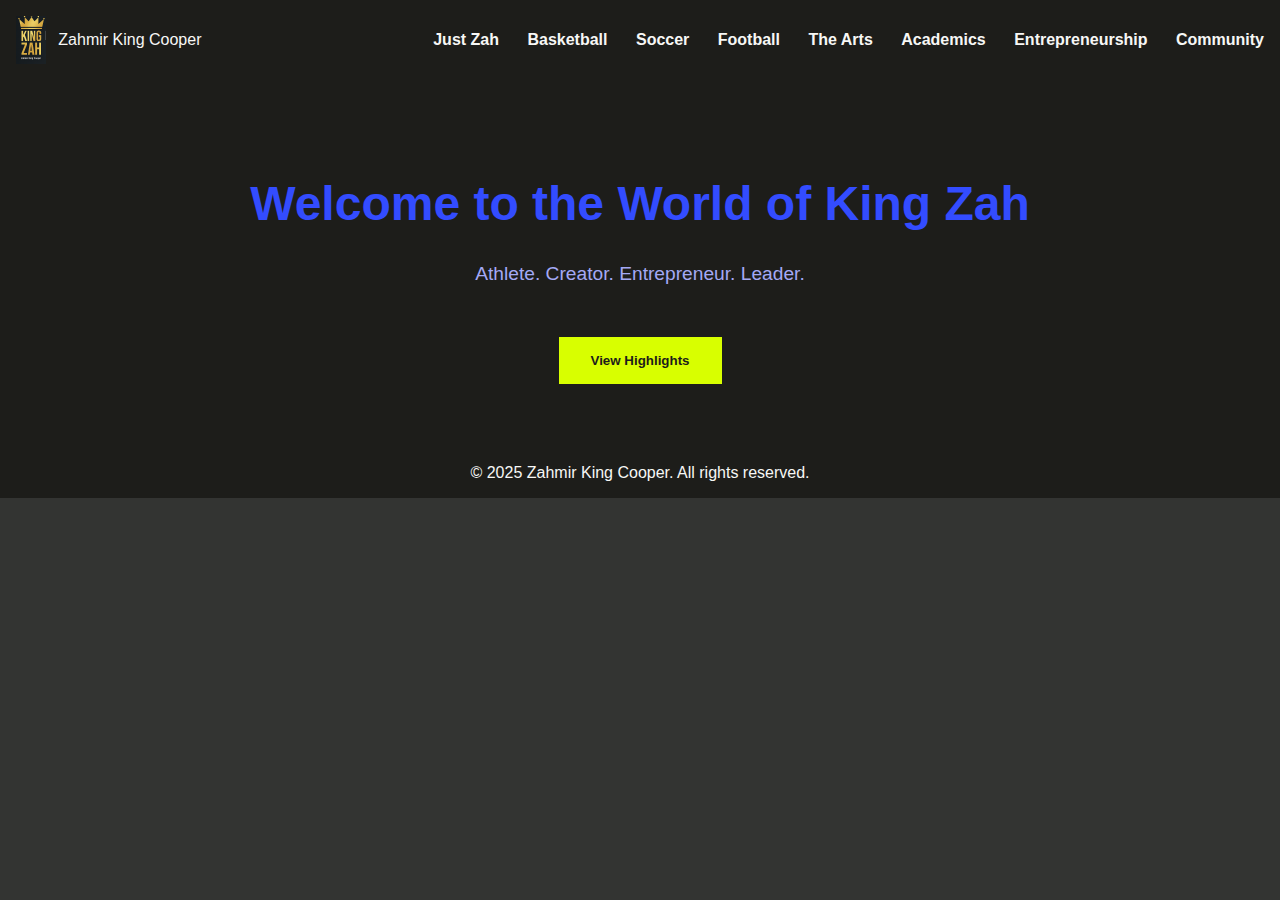
<file: index.html>
<!DOCTYPE html>
<html lang="en">
<head>
    <meta charset="UTF-8">
    <title>Zahmir King Cooper | Athlete Portfolio</title>
    <link rel="icon" href="king_zah_favicon.ico" type="image/x-icon">
    <style>
        body {
            margin: 0;
            font-family: Arial, sans-serif;
            background-color: #333432;
            color: #F7F7F5;
        }
        header {
            background-color: #1D1D1A;
            padding: 1rem;
            display: flex;
            align-items: center;
            justify-content: space-between;
        }
        .logo {
            display: flex;
            align-items: center;
        }
        .logo img {
            height: 48px;
            margin-right: 12px;
        }
        nav a {
            color: #F7F7F5;
            margin-left: 1.5rem;
            text-decoration: none;
            font-weight: bold;
        }
        .hero {
            text-align: center;
            padding: 4rem 2rem;
            background-color: #1D1D1A;
        }
        .hero h1 {
            font-size: 3rem;
            color: #334CFF;
        }
        .hero p {
            font-size: 1.2rem;
            color: #A4A9F5;
        }
        .cta {
            background-color: #D8FF00;
            color: #1D1D1A;
            padding: 1rem 2rem;
            font-weight: bold;
            border: none;
            cursor: pointer;
            margin-top: 2rem;
        }
        footer {
            background-color: #1D1D1A;
            color: #F7F7F5;
            text-align: center;
            padding: 1rem;
        }
    </style>
</head>
<body>
    <header>
        <div class="logo">
            <img src="king_zah_icon.png" alt="King Zah Logo">
            <span>Zahmir King Cooper</span>
        </div>
        <nav>
            <a href="just-zah.html">Just Zah</a>
            <a href="basketball.html">Basketball</a>
            <a href="soccer.html">Soccer</a>
            <a href="football.html">Football</a>
            <a href="arts.html">The Arts</a>
            <a href="academics.html">Academics</a>
            <a href="entrepreneurship.html">Entrepreneurship</a>
            <a href="community.html">Community</a>
        </nav>
    </header>
    <div class="hero">
        <h1>Welcome to the World of King Zah</h1>
        <p>Athlete. Creator. Entrepreneur. Leader.</p>
        <button class="cta">View Highlights</button>
    </div>
    <footer>
        © 2025 Zahmir King Cooper. All rights reserved.
    </footer>
</body>
</html>
</file>
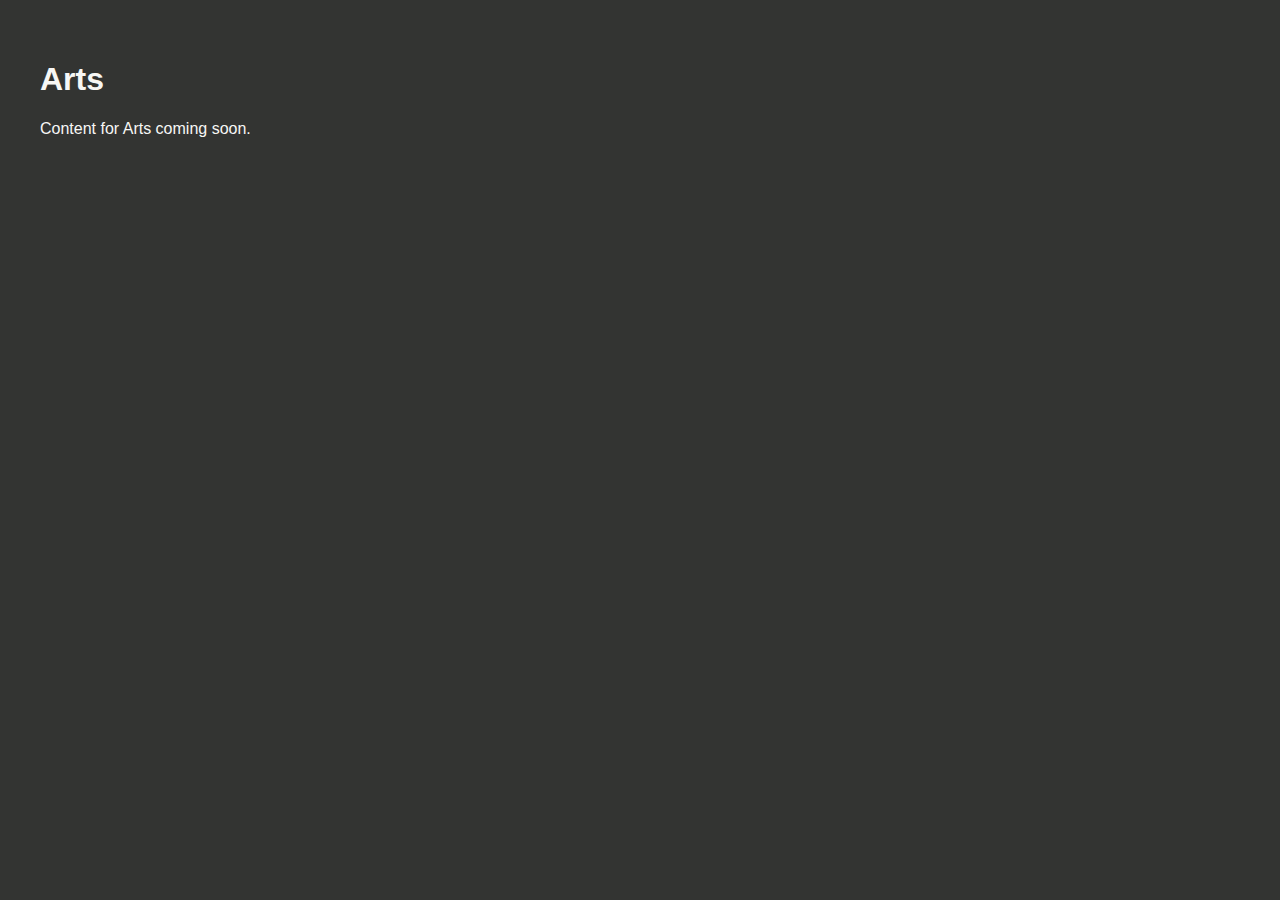
<file: arts.html>
<!DOCTYPE html>
<html lang="en">
<head>
    <meta charset="UTF-8">
    <title>Arts | Zahmir King Cooper</title>
    <link rel="icon" href="king_zah_favicon.ico" type="image/x-icon">
</head>
<body style="background-color:#333432;color:#F7F7F5;font-family:Arial,sans-serif;padding:2rem;">
    <h1>Arts</h1>
    <p>Content for Arts coming soon.</p>
</body>
</html>
</file>
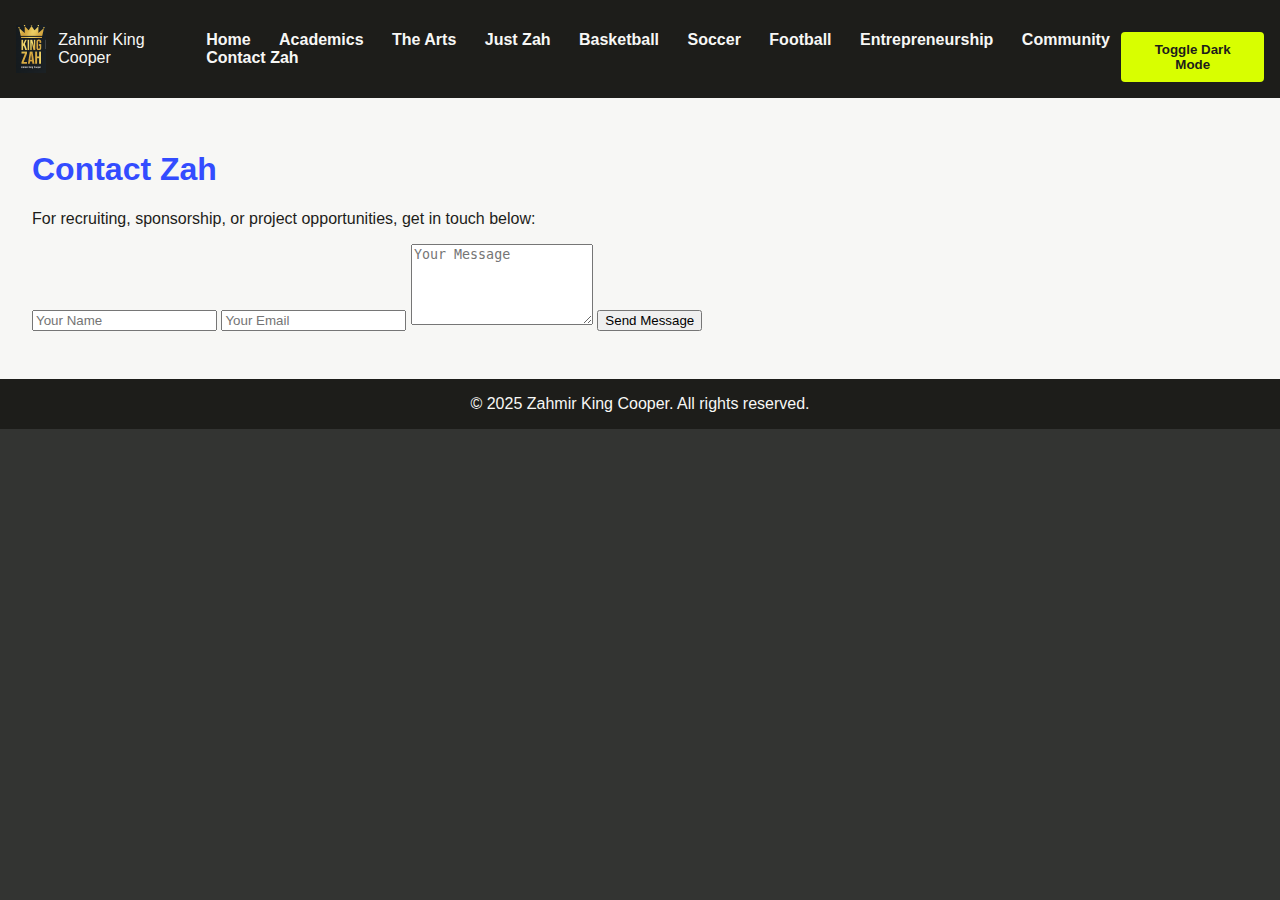
<file: contact.html>
<!DOCTYPE html>
<html lang="en">
<head>
    <meta charset="UTF-8" />
    <title>Contact | Zahmir King Cooper</title>
    <link rel="stylesheet" href="style.css" />
    <link rel="icon" href="king_zah_favicon.ico" type="image/x-icon" />
    <script src="script.js" defer></script>
 <style>
        body {
            margin: 0;
            font-family: Arial, sans-serif;
            background-color: #333432;
            color: #F7F7F5;
        }
        header {
            background-color: #1D1D1A;
            padding: 1rem;
            display: flex;
            align-items: center;
            justify-content: space-between;
        }
        .logo {
            display: flex;
            align-items: center;
        }
        .logo img {
            height: 48px;
            margin-right: 12px;
        }
        nav a {
            color: #F7F7F5;
            margin-left: 1.5rem;
            text-decoration: none;
            font-weight: bold;
        }
        .hero {
            text-align: center;
            padding: 4rem 2rem;
            background-color: #1D1D1A;
        }
        .hero h1 {
            font-size: 3rem;
            color: #334CFF;
        }
        .hero p {
            font-size: 1.2rem;
            color: #A4A9F5;
        }
        .cta {
            background-color: #D8FF00;
            color: #1D1D1A;
            padding: 1rem 2rem;
            font-weight: bold;
            border: none;
            cursor: pointer;
            margin-top: 2rem;
        }
        footer {
            background-color: #1D1D1A;
            color: #F7F7F5;
            text-align: center;
            padding: 1rem;
        }
    </style>
</head>
<body>
    <header>
        <div class="logo">
            <img src="king_zah_icon.png" alt="King Zah Logo">
            <span>Zahmir King Cooper</span>
        </div>
        <nav>
            <a href="index.html">Home</a>
            <a href="academics.html">Academics</a>
            <a href="arts.html">The Arts</a>
            <a href="just-zah.html">Just Zah</a>
            <a href="basketball.html">Basketball</a>
            <a href="soccer.html">Soccer</a>
            <a href="football.html">Football</a>
            <a href="entrepreneurship.html">Entrepreneurship</a>
            <a href="community.html">Community</a>
            <a href="contact.html">Contact Zah</a>
        </nav>
        <button id="darkModeToggle" class="dark-mode-toggle">Toggle Dark Mode</button>
    </header>
  
  <main class="content">
    <h1>Contact Zah</h1>
    <section class="intro">
         <p><p>For recruiting, sponsorship, or project opportunities, get in touch below:</p>
    </section>

   
<form action="https://formspree.io/f/your-form-id" method="POST">
  <input type="text" name="name" placeholder="Your Name" required />
  <input type="email" name="_replyto" placeholder="Your Email" required />
  <textarea name="message" placeholder="Your Message" rows="5" required></textarea>
  <button type="submit">Send Message</button>
</form></p>
  </main>
    
  <footer>
        © 2025 Zahmir King Cooper. All rights reserved.
    </footer>
    <script>
  const toggle = document.getElementById('darkModeToggle');
  toggle.addEventListener('click', () => {
    document.body.classList.toggle('dark-mode');
    localStorage.setItem('dark-mode', document.body.classList.contains('dark-mode'));
  });

  if (localStorage.getItem('dark-mode') === 'true') {
    document.body.classList.add('dark-mode');
  }
</script>
</body>
</html>
</file>
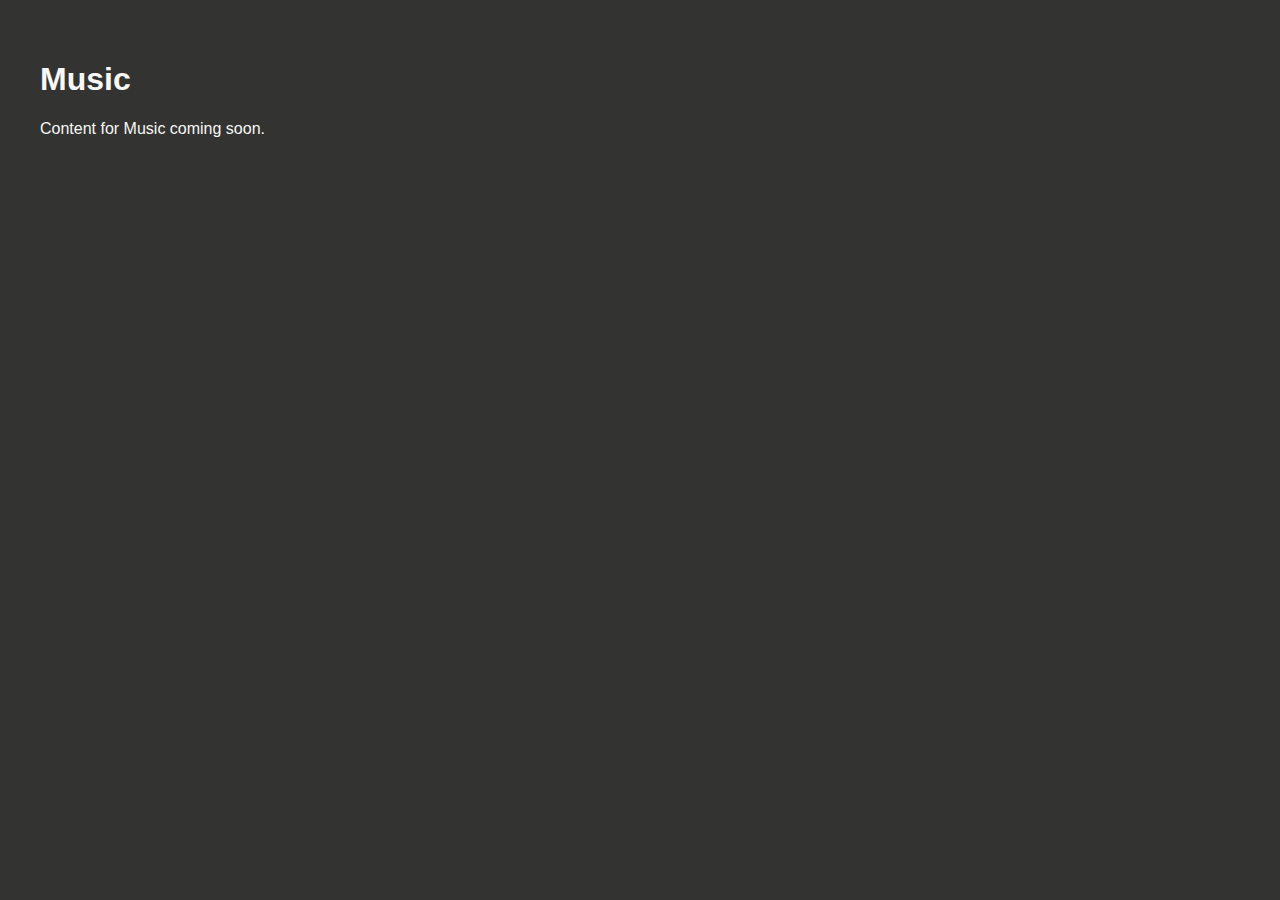
<file: music.html>
<!DOCTYPE html>
<html lang="en">
<head>
    <meta charset="UTF-8">
    <title>Music | Zahmir King Cooper</title>
    <link rel="icon" href="king_zah_favicon.ico" type="image/x-icon">
</head>
<body style="background-color:#333432;color:#F7F7F5;font-family:Arial,sans-serif;padding:2rem;">
    <h1>Music</h1>
    <p>Content for Music coming soon.</p>
</body>
</html>
</file>
<file: style.css>
body {
  font-family: 'Arial', sans-serif;
  background-color: #F7F7F5;
  color: #1D1D1A;
  margin: 0;
  padding: 0;
}

.header {
  background-color: #333432;
  color: #F7F7F5;
  padding: 20px;
  display: flex;
  align-items: center;
  justify-content: space-between;
}

.logo {
  display: flex;
  align-items: center;
}

.logo img {
  height: 40px;
  margin-right: 12px;
}

.nav a {
  color: #F7F7F5;
  margin-left: 1rem;
  text-decoration: none;
  font-weight: bold;
}

main.content {
  padding: 2rem;
  background-color: #F7F7F5;
  color: #1D1D1A;
}

.footer {
  background-color: #333432;
  color: #F7F7F5;
  text-align: center;
  padding: 1rem;
}

h1, h2, h3 {
  color: #334CFF;
}

.cta-button, .dark-mode-toggle {
  background-color: #D8FF00;
  color: #1D1D1A;
  font-weight: bold;
  padding: 10px 20px;
  border: none;
  margin-top: 1rem;
  cursor: pointer;
  border-radius: 4px;
}

.carousel {
  position: relative;
  width: 100%;
  max-width: 600px;
  margin: 1rem auto;
  overflow: hidden;
}

.carousel img {
  width: 100%;
  display: none;
  border-radius: 6px;
}

/* Dark mode styles */
body.dark-mode {
  background-color: #1D1D1A;
  color: #F7F7F5;
}

body.dark-mode .header,
body.dark-mode .footer {
  background-color: #000;
}

body.dark-mode .nav a {
  color: #A4A9F5;
}

body.dark-mode .cta-button,
body.dark-mode .dark-mode-toggle {
  background-color: #334CFF;
  color: #F7F7F5;
}
</file>
